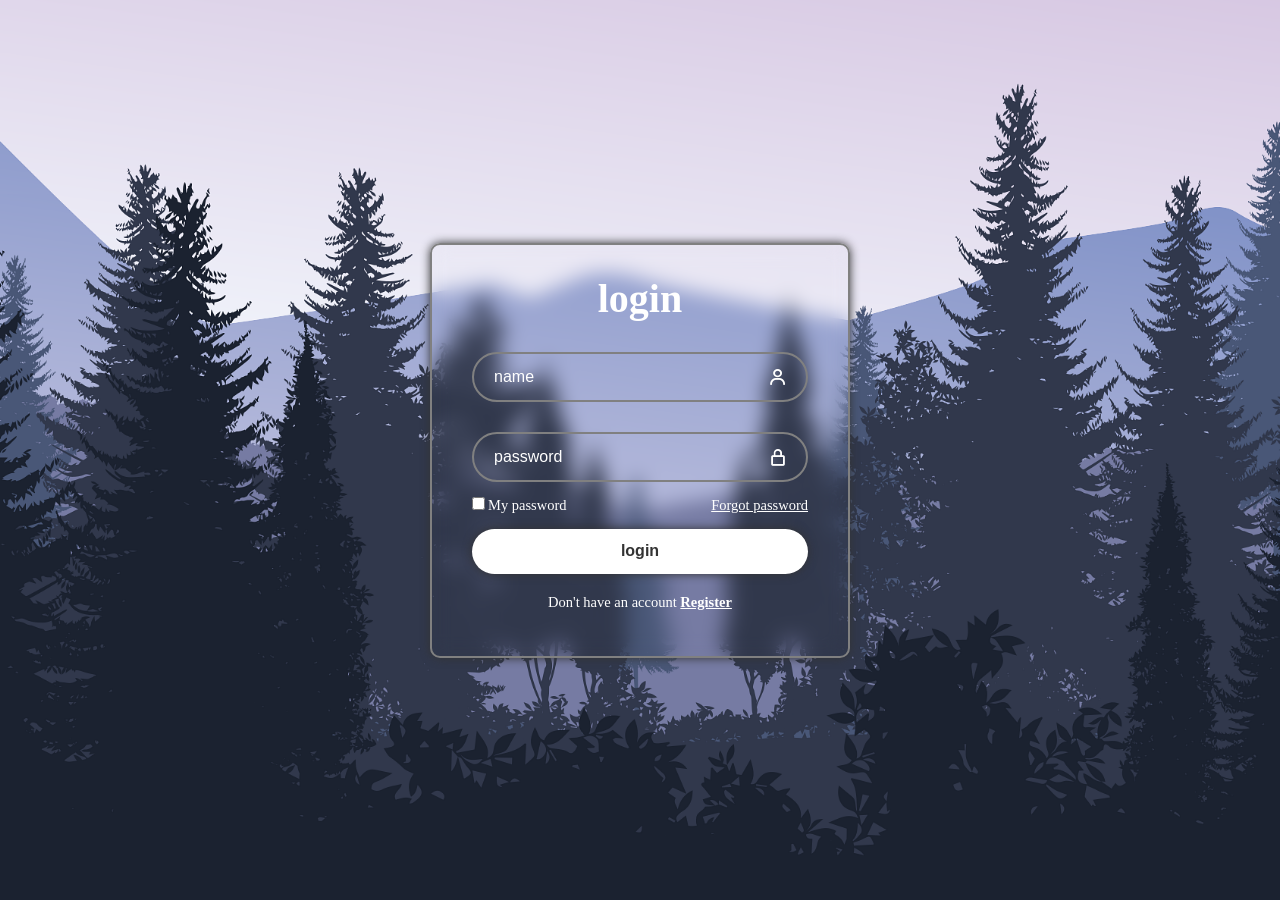
<file: portfolio/index.html>
<!DOCTYPE html>
<html lang="en">
<head>
  <meta charset="UTF-8">
  <meta name="viewport" content="width=device-width, initial-scale=1.0">
  <title>form</title><link rel="stylesheet" href="portfolio style.css">
  <link href='https://unpkg.com/boxicons@2.1.4/css/boxicons.min.css' rel='stylesheet'> 
</head>
<body>
  <div class="form">
    <form action="">
      <h1>login</h1>
      <div class="box">
        <input type="text" name="fname" placeholder="name">
        <i class='bx bx-user'></i>
      </div>
      <div class="box">
        <input type="password" name="password" placeholder="password">
        <i class='bx bx-lock-alt' ></i>
      </div>
      <div class="forgot">
        <label><input type="checkbox">My password</label>
        <a href="#">Forgot password</a>
      </div>
      <div>
        <button type="submit" class="login">login</button>
      </div>
      <div class="account">
        <p>Don't have an account <a href="#">Register</a></p>
      </div>
    </form>
  </div>
</body>
</html>
</file>
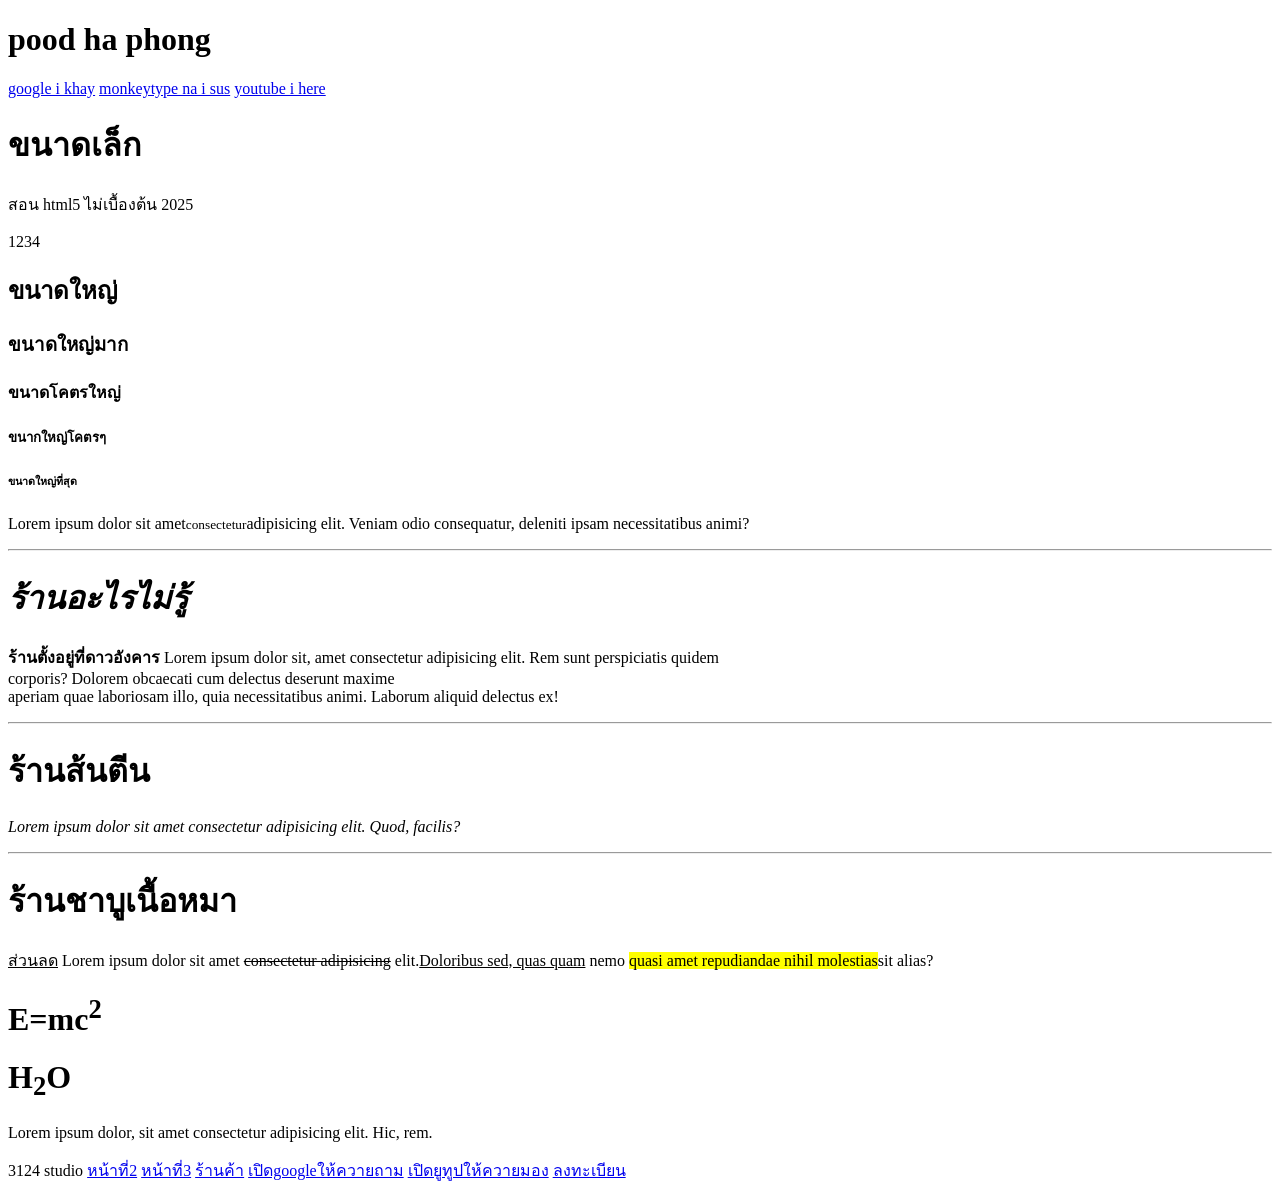
<file: html web/image/index.html>
<!DOCTYPE html>
<html lang="en">
<head>
    <!--ข้อมูลไม่พื้นฐานของเว็บไซต์-->
    <meta charset="UTF-8">
    <meta name="viewport" content="width=device-width, initial-scale=1.0">
    <meta name="description" content="เว็บเกี่ยวกับ phong mang">
    <meta name="author" comtent="gu mai ru">
    <meta name="keywords" content="gu mai care">
    <!--หัวข้อท้ายเว็บ อุอิอาอิ-->
    <title>i khuy</title>
</head>
<body>
    <h1>pood ha phong</h1> <!--หัวข้อเรื่องโง่ๆ-->
    <!-- เปิดหน้ามึงเพื่อค้นหา -->
    <a href="http://www.google.com" target="_blank">google i khay</a>
    <a href="https://monkeytype.com/" target="_blank">monkeytype na i sus</a>
    <a href="https://www.youtube.com/" target="_blank">youtube i here</a>
    <h1>ขนาดเล็ก</h1>
    <p>สอน html5 ไม่เบื้องต้น 2025</p>
    1234
    <h2>ขนาดใหญ่</h2>
    <h3>ขนาดใหญ่มาก</h3>
    <h4>ขนาดโคตรใหญ่</h4>
    <h5>ขนากใหญ่โคตรๆ</h5>
    <h6>ขนาดใหญ่ที่สุด</h6>
    <p>Lorem ipsum dolor sit amet<small>consectetur</small>adipisicing elit. 
    Veniam odio consequatur, deleniti ipsam necessitatibus animi?</p>
    <hr>
    <h1><i>ร้านอะไรไม่รู้</i></h1>
    <p><strong>ร้านตั้งอยู่ที่</strong><b>ดาวอังคาร</b> Lorem ipsum dolor sit,
         amet consectetur adipisicing
    elit. Rem sunt perspiciatis quidem <br>corporis? Dolorem obcaecati cum 
    delectus deserunt maxime<br> aperiam quae laboriosam illo, quia necessitatibus 
    animi. Laborum aliquid delectus ex!</p>
    <hr> <!--สร้างเส้นคั่น-->
    <h1>ร้านส้นตีน</h1>
    <p><i>Lorem ipsum dolor sit amet consectetur adipisicing elit. 
    Quod, facilis?</i></p>
    <hr><!--สร้างเส้นคั่น-->
    <h1>ร้านชาบูเนื้อหมา</h1>
    <p> <u>ส่วนลด</u> Lorem ipsum dolor sit amet
    <del>consectetur adipisicing</del> elit.<ins>Doloribus sed, quas quam</ins>
    nemo <mark>quasi amet repudiandae nihil
    molestias</mark>sit alias?</p>
    <H1>E=mc<sup>2</sup></H1>
   <h1>H<sub>2</sub>O</h1>
   <p>Lorem ipsum dolor, sit amet consectetur adipisicing elit. Hic, rem.</p>
   3124 studio
   <!-- internal =>เชื่อมโยงเว็บในไฟล์เดียวกัน-->
   <a href="page2.html" target="_blank">หน้าที่2</a>
<!--ถ้าไม่อยากให้มีการเปิดแท็บใหม่ขึ้นมาให้เอา target blankออก-->
<!--เช่น-->
<a href="page3.html" >หน้าที่3</a>

<a href="shopping/shop.html" target="_blank">ร้านค้า</a>
   <!-- external =>เชื่อมโยงเว็บข้างนอก-->   
    <a href="http://www.google.com" target="_blank">เปิดgoogleให้ควายถาม</a>
    <a href="http://www.youtube.com"target="_blank">เปิดยูทูปให้ควายมอง</a>
    <a href="form.html" terget="_blank">ลงทะเบียน</a>
</body>
</html>
</file>
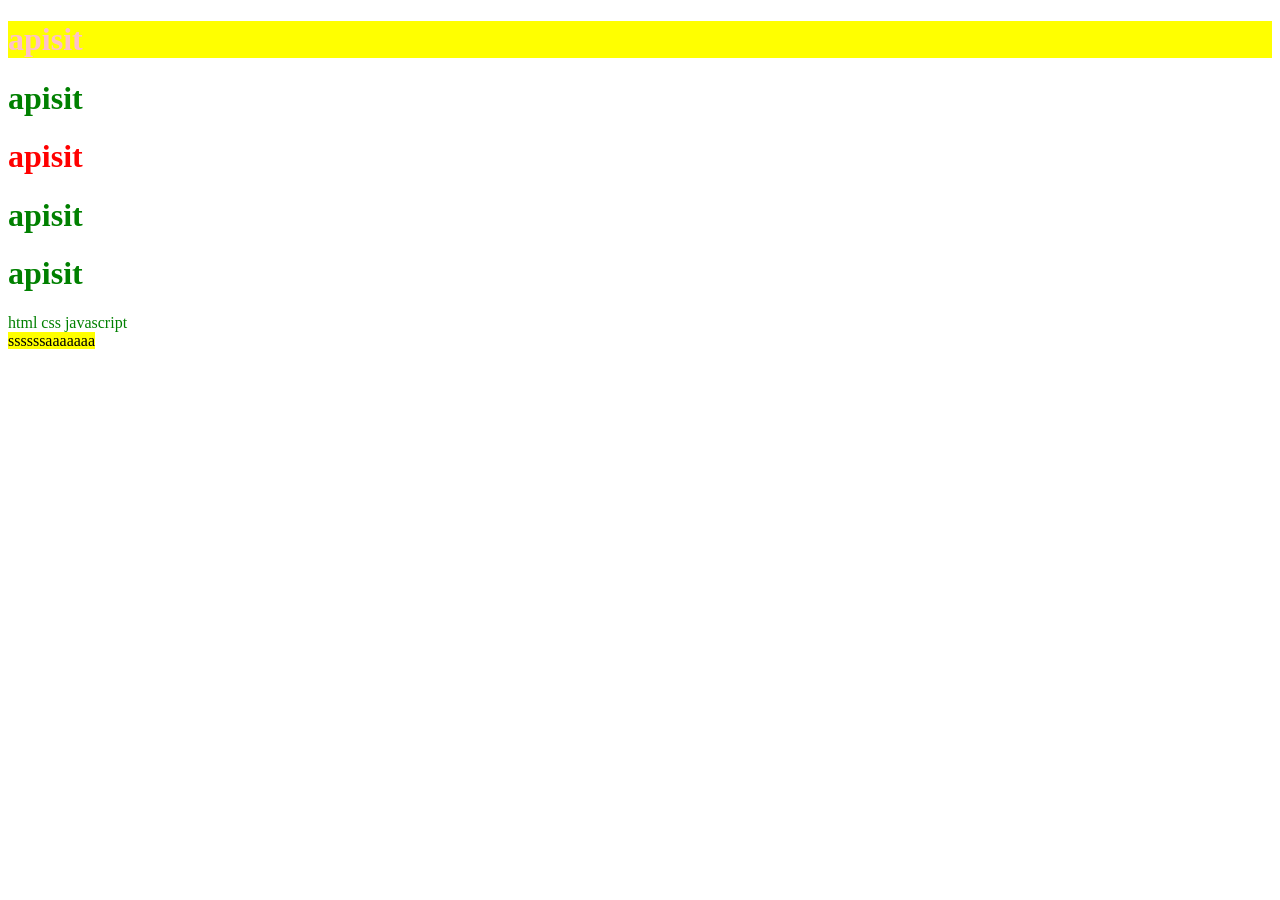
<file: html web/image/classid.html>
<!DOCTYPE html>
<html lang="en">
<head>
    <meta charset="UTF-8">
    <meta name="viewport" content="width=device-width, initial-scale=1.0">
    <title>Document</title>
    <style>
        h1{
            color:red;
        }
        .b{
            color:green;
        }
        #a{
            color:pink;
        }
        .a{
            background-color:yellow;
        }
    </style>
</head>
<body>
    <h1 class="a" id="a">apisit</h1>
    <h1 class="b">apisit</h1>   
    <h1 id="b">apisit</h1>
    <h1 id="c" class="b">apisit</h1>
    <h1 class="b">apisit</h1>

    <div class="b">
        html css javascript
    </div>
    <span class="a">
        ssssssaaaaaaa
    </span>
</body>
</html>
</file>
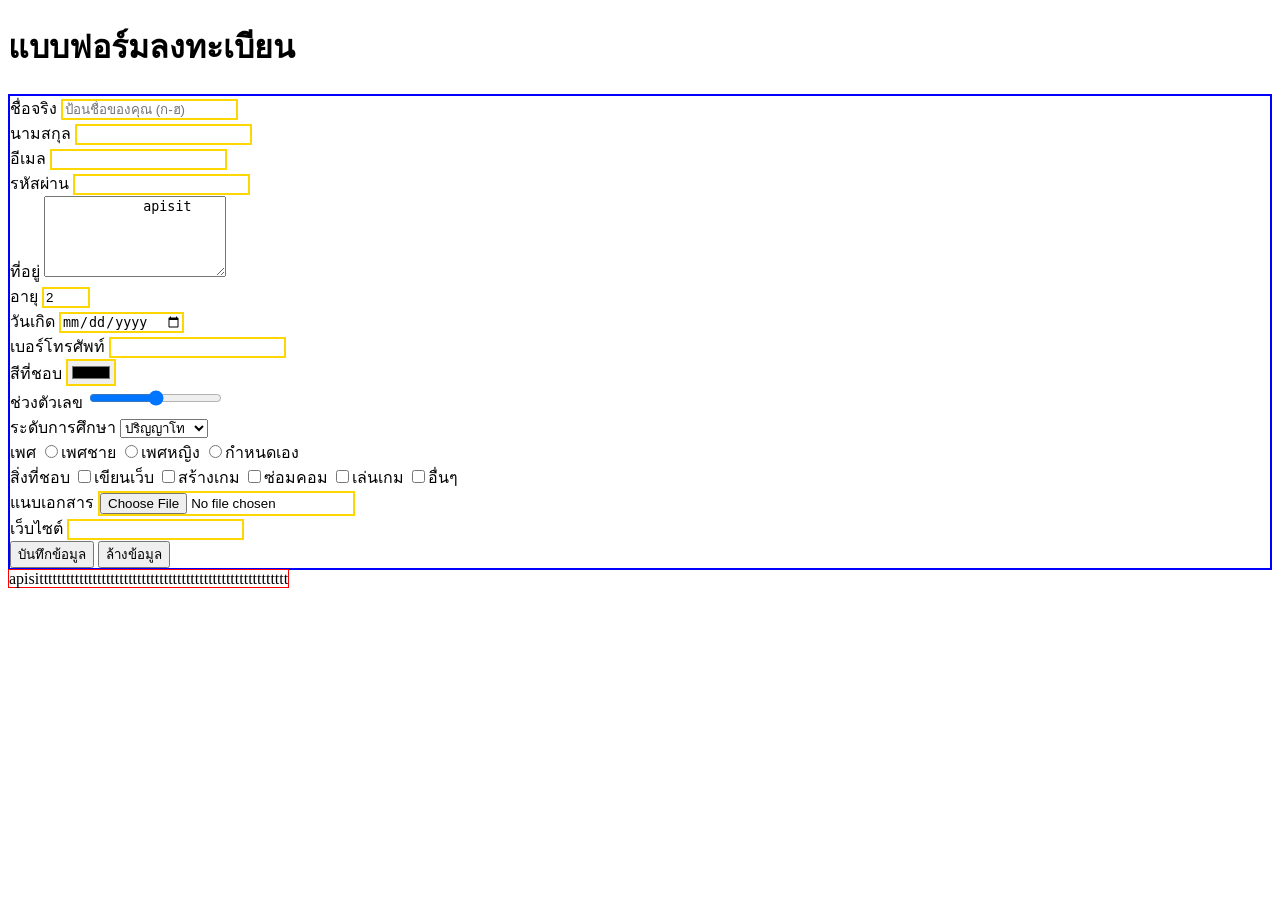
<file: html web/image/form.html>
<!DOCTYPE html>
<html lang="en">
<head>
    <meta charset="UTF-8">
    <meta name="viewport" content="width=device-width, initial-scale=1.0">
    <title>ลงทะเบียน</title>
    <style>
        form{
            border: 2px solid blue;
        }
        input{
            border:2px solid gold ;
        }
    </style>
</head>
<body>
    <h1>แบบฟอร์มลงทะเบียน</h1>
    <form>
        <div>
            <label for="firstname">ชื่อจริง</label>
            <input type="text" name="fname" placeholder="ป้อนชื่อของคุณ (ก-ฮ)" required>
        </div>
        <div>
            <label for="lastname">นามสกุล</label>
            <input type="text" name="lname">
        </div>
        <div>
            <label for="lastname">อีเมล</label>
            <input type="email" name="e mail" required>
        </div>
        <div>
            <label for="lastname">รหัสผ่าน</label>
            <input type="password" name="password">
        </div>
       <div>
        <label for="">ที่อยู่</label>
        <textarea name="" id="" cols="20" rows="5" readonly>
            apisit
        </textarea>
       </div>
       <div>
        <label for="lastname">อายุ</label>
        <input type="number" name="age" min="0" max="10" value="2" readonly>
    </div>
    <div>
        <label for="lastname">วันเกิด</label>
        <input type="date" name="birthdate">
    </div>
    <div>
        <label for="lastname">เบอร์โทรศัพท์</label>
        <input type="tel" name="tel">
    </div>
    <div>
        <label for="lastname">สีที่ชอบ</label>
        <input type="color" name="color">
    </div>
    <div>
        <label for="lastname">ช่วงตัวเลข</label>
        <input type="range" name="rangenumber" value="50">
    </div>
    <div>
        <label for="lastname">ระดับการศึกษา</label>
        <select name="edu" id="">
            <option value="มัธยมศึกษา">มัธยมศึกษา</option>
            <option value="ปริญญาตรี">ปริญญาตรี</option>
            <option value="ปริญญาโท" selected>ปริญญาโท</option>
        </select>
        </div>
        <div>
            <label for="lastname">เพศ</label>
            <input type="radio" name="gender">เพศชาย
            <input type="radio" name="gender">เพศหญิง
            <input type="radio" name="gender">กำหนดเอง
        </div>
        <div>
            <label for="lastname">สิ่งที่ชอบ</label>
            <input type="checkbox" name="fav">เขียนเว็บ
            <input type="checkbox" name="fav">สร้างเกม
            <input type="checkbox" name="fav">ซ่อมคอม
            <input type="checkbox" name="fav">เล่นเกม
            <input type="checkbox" name="fav">อื่นๆ
            </div>
            <div>
                <label for="lastname">แนบเอกสาร</label>
                <input type="file">
            </div>
            <div>
                <label for="lastname">เว็บไซต์</label>
                <input type="url">
            </div>
            <div>
                <button type="submit">บันทึกข้อมูล</button>
                <button type="reset">ล้างข้อมูล</button>
            </div>
    </form>
    <span style="border:1px solid red ;">apisitttttttttttttttttttttttttttttttttttttttttttttttttttttttt</span>
</body>
</html>
</file>
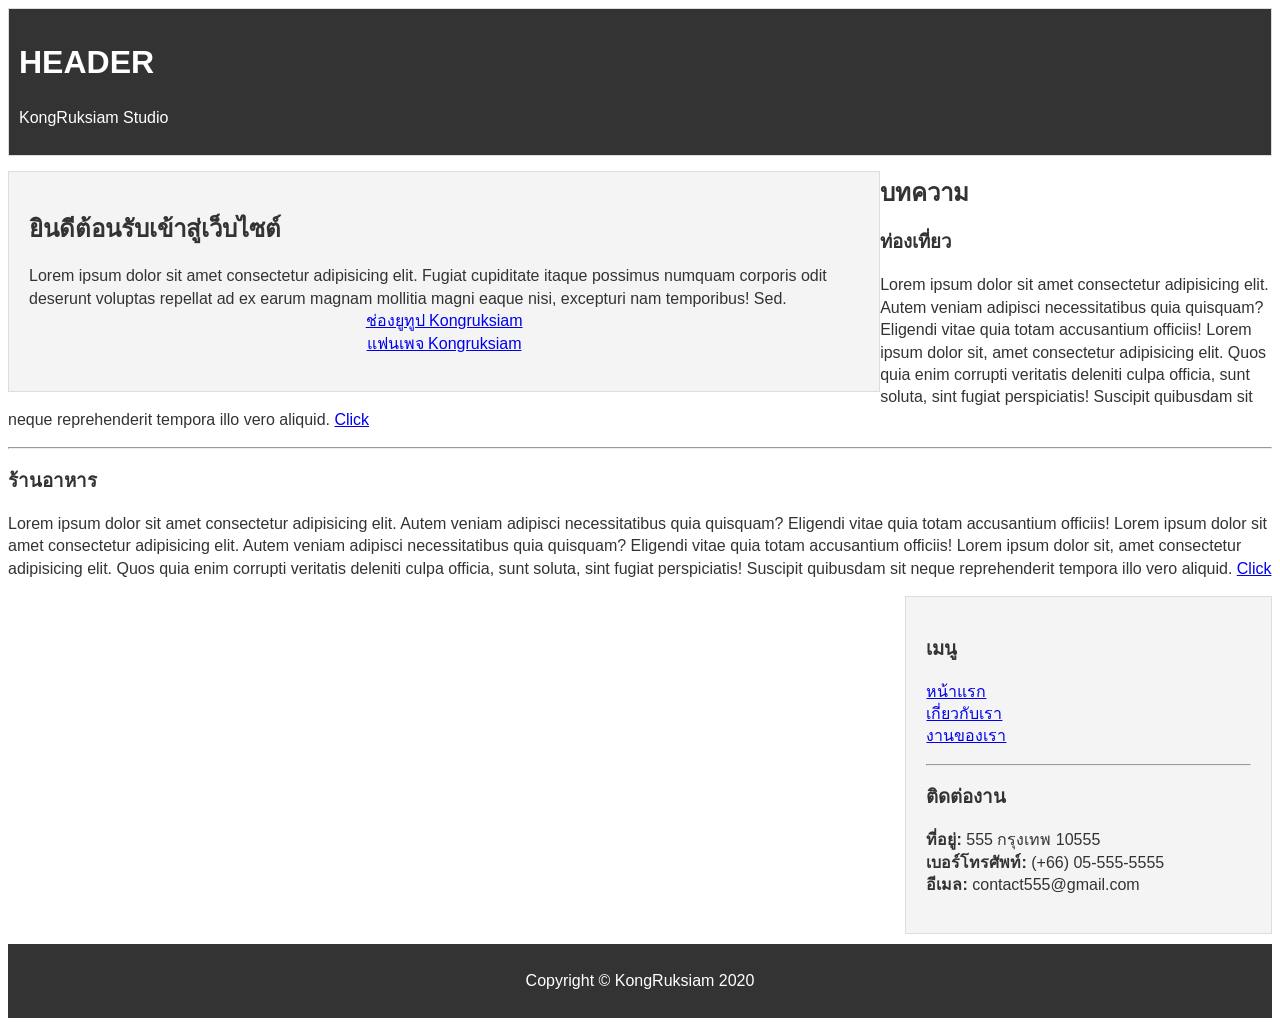
<file: html web/image/semantic.html>
<!DOCTYPE html>
<html lang="en">
  <head>
    <meta charset="UTF-8" />
    <meta name="viewport" content="width=device-width, initial-scale=1.0" />
    <meta http-equiv="X-UA-Compatible" content="ie=edge" />
    <title>HTML5 Semantic</title>
    <style>
      * {
        box-sizing: border-box;
      }

      ul {
        padding: 0;
        list-style: none;
      }

      body {
        font-family: Arial, Helvetica, sans-serif;
        color: #333;
        line-height: 1.4;
      }

      #header {
        margin-bottom: 15px;
        background: #333;
        color: #fff;
        padding: 10px;
      }

      #main {
        float: left;
        width: 69%;
      }

      #sidebar {
        float: right;
        width: 29%;
      }

      .clr {
        clear: both;
      }

      #footer {
        background: #333;
        color: #fff;
        padding: 10px;
      }

      .text-center {
        display: block;
        text-align: center;
      }

      .card {
        border: 1px solid #ddd;
        background: #f4f4f4;
        padding: 20px;
        margin-bottom: 10px;
      }
    </style>
  </head>
  <body>
    <!-- Header -->
    <header id="header" class="card">
      <h1>HEADER</h1>
      <p>KongRuksiam Studio</p>
    </header>

    <!-- Main Content -->
    <main id="main">
      <!-- Welcome Section -->
      <section id="welcome" class="card">
        <h2>ยินดีต้อนรับเข้าสู่เว็บไซต์</h2>
        <p>
          Lorem ipsum dolor sit amet consectetur adipisicing elit. Fugiat
          cupiditate itaque possimus numquam corporis odit deserunt voluptas
          repellat ad ex earum magnam mollitia magni eaque nisi, excepturi nam
          temporibus! Sed. <br />
          <a href="#" class="text-center">ช่องยูทูป Kongruksiam</a>
          <a href="#" class="text-center">แฟนเพจ Kongruksiam</a>
        </p>
    </main>
      <!-- Blog Section -->
      <section id="blog">
        <h2>บทความ</h2>
        <!-- Article One -->
        <article class="article">
          <h3>ท่องเที่ยว</h3>
          <p>
            Lorem ipsum dolor sit amet consectetur adipisicing elit. Autem
            veniam adipisci necessitatibus quia quisquam? Eligendi vitae quia
            totam accusantium officiis!
            Lorem ipsum dolor sit, amet consectetur adipisicing elit. 
            Quos quia enim corrupti veritatis deleniti culpa officia, sunt soluta, 
            sint fugiat perspiciatis! Suscipit quibusdam sit neque reprehenderit tempora illo vero aliquid.
            <a href="#">Click</a>
          </p>
        </article>
        <hr>
        <!-- Article Two -->
        <article class="article">
          <h3>ร้านอาหาร</h3>
          <p>
            Lorem ipsum dolor sit amet consectetur adipisicing elit. Autem
            veniam adipisci necessitatibus quia quisquam? Eligendi vitae quia
            totam accusantium officiis!
            Lorem ipsum dolor sit amet consectetur adipisicing elit. Autem
            veniam adipisci necessitatibus quia quisquam? Eligendi vitae quia
            totam accusantium officiis!
            Lorem ipsum dolor sit, amet consectetur adipisicing elit. 
            Quos quia enim corrupti veritatis deleniti culpa officia, sunt soluta, 
            sint fugiat perspiciatis! Suscipit quibusdam sit neque reprehenderit tempora illo vero aliquid.
            <a href="#">Click</a>
          </p>
        </article>
      </section>
    </main>

    <!-- Sidebar-->
    <aside id="sidebar" class="card">
      <h3>เมนู</h3>
      <!-- Navigation -->
      <ul id="main-nav">
        <li><a href="#">หน้าแรก</a></li>
        <li><a href="#">เกี่ยวกับเรา</a></li>
        <li><a href="#">งานของเรา</a></li>
      </ul>
      <hr />
      <h3>ติดต่องาน</h3>
      <ul>
        <li><strong>ที่อยู่:</strong> 555 กรุงเทพ 10555</li>
        <li><strong>เบอร์โทรศัพท์:</strong> (+66) 05-555-5555</li>
        <li><strong>อีเมล:</strong> contact555@gmail.com</li>
      </ul>
    </aside>

    <div class="clr"></div>

    <!-- Footer -->
    <footer id="footer">
      <p class="text-center">Copyright &copy; KongRuksiam 2020</p>
    </footer>
  </body>
</html>
</file>
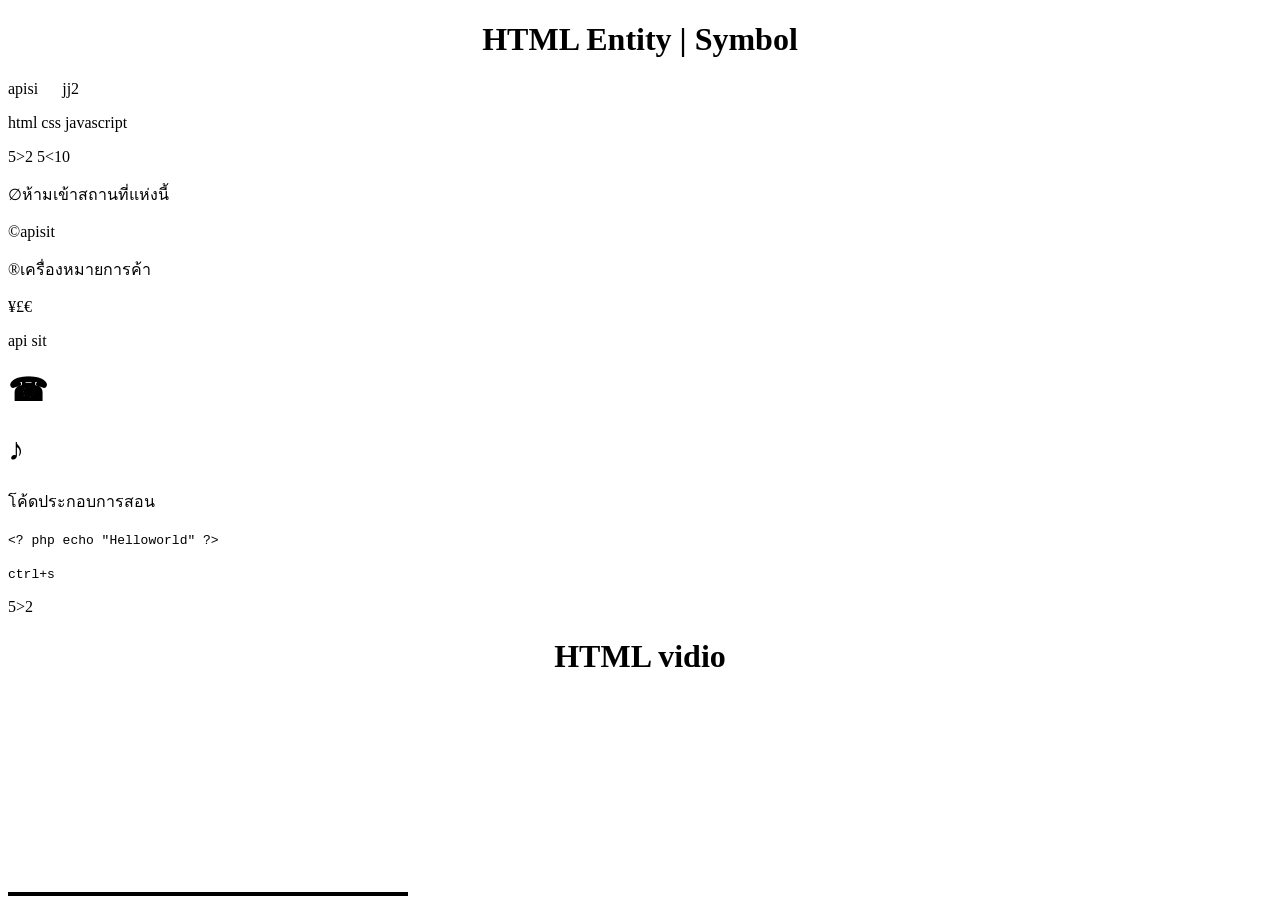
<file: html web/image/symbol.html>
<!DOCTYPE html>
<html lang="en">
<head>
    <meta charset="UTF-8">
    <meta name="viewport" content="width=device-width, initial-scale=1.0">
    <title>HTML entities</title>
</head>
<body>
    <h1 align="center">HTML Entity | Symbol</h1>
    <p>apisi&nbsp;&nbsp;&nbsp;&nbsp;&nbsp;&nbsp;jj2</p>
    <p>html&nbsp;css&nbsp;javascript</p>
    5&gt;2
    5&lt;10
    <p> &empty;ห้ามเข้าสถานที่แห่งนี้</p>
    <p> &copy;apisit</p>
    <p> &reg;เครื่องหมายการค้า</p>
    <p>&yen;&pound;&euro;</p>
    <p>api&Tab;sit</p>
    <h1>&phone;</h1>
    <h1>&sung;</h1>

    <p>โค้ดประกอบการสอน</p>
    <code>
        &lt;? php echo "Helloworld" ?&gt;
    </code>
    <p>
    <kbd>ctrl+s</kbd>
    </p>
    5&gt;2
    <h1 align="center">HTML vidio</h1>
    <video controls width="400px" height="4oopx">
        <source arc="vidio/videoplayback.mp4" type="video/mp4">
    </video>
    <iframe src="https://www.youtube.com/embed/jdPfYP2mG2Y?si=ugNK8dmKmcA4HU7D" frameborder="0" width="400" height="200"></iframe>
    <audio>
        <source>
    </audio>   
</body>
</html>
</file>
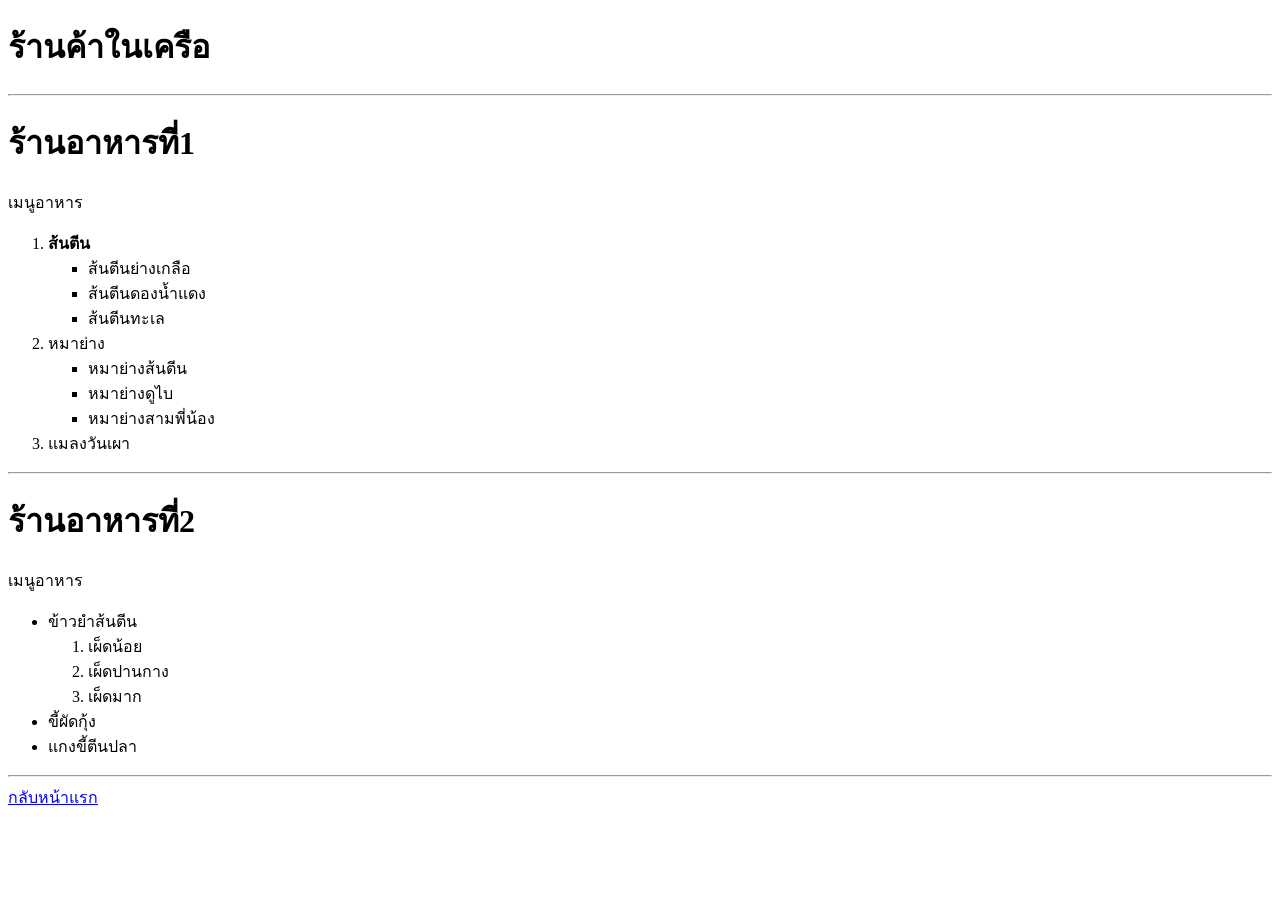
<file: html web/shopping/shop.html>
<!DOCTYPE html>
<html lang="en">
<head>
    <meta charset="UTF-8">
    <meta name="viewport" content="width=device-width, initial-scale=1.0">
    <title>Document</title>
</head>
<body>
    <h1>ร้านค้าในเครือ</h1>
    <hr>
    <h1>ร้านอาหารที่1</h1>
    <p>เมนูอาหาร</p>
    <ol type="1">
        <li> <b>ส้นตีน</b>
            <ul type="square">
                <li>ส้นตีนย่างเกลือ</li>
                <li>ส้นตีนดองน้ำแดง</li>
                <li>ส้นตีนทะเล</li>
            </ul>
        </li>
        <li>หมาย่าง
            <ul type="square">
            <li>หมาย่างส้นตีน</li>
            <li>หมาย่างดูไบ</li>
            <li>หมาย่างสามพี่น้อง</li>
            </ul>
        </li>
        <li>แมลงวันเผา</li>
    </ol> 
    <hr>
    <h1>ร้านอาหารที่2</h1>
    <p>เมนูอาหาร</p>
    <ul type="disc">
        <li>ข้าวยำส้นตีน
            <ol type="1">
                <li>เผ็ดน้อย</li>
                <li>เผ็ดปานกาง</li>
                <li>เผ็ดมาก</li>
            </ol>
        </li>
        <li>ขี้ผัดกุ้ง</li>
        <li>แกงขี้ตีนปลา</li>
    </ul>
    <hr>
    <a href="../index.html">กลับหน้าแรก</a>
</body>
</html>
</file>
<file: portfolio/portfolio style.css>
*{
     margin: 0; 
     padding: 0; 
     box-sizing: border-box;
}
body{
    display: flex;
    justify-content: center;
    align-items: center;
    min-height: 100vh;
    background: url(image/mountain-4823516_1920.png) no-repeat;
    background-size: cover;
    background-position: center;
}
div.form{
    width: 420px;
    background: transparent;
    border: 2px solid gray;
    backdrop-filter: blur(10px);
    box-shadow: 0 0 10px #333;
    color: white;
    border-radius: 10px;
    padding: 30px 40px; 
}
div.form h1{
    font-size: 40px;
    text-align: center;
}
div.form .box{
    position: relative;
    width: 100%;
    height: 50px;
    margin: 30px 0;
}
.box input{
    width: 100%;
    height: 100%;
    background: transparent;
    border: none;
    outline: none;
    border: 2px solid gray;
    border-radius: 40px;
    font-size: 16px;
    color: white;
    padding: 20px 45px 20px 20px;
}
.box input::placeholder{
    color: white;
}
.box i{
    position: absolute;
    right: 20px;
    top: 50%;
    transform: translateY(-50%);
    font-size: 20px;
    color: white;
}.form .forgot{
    display: flex;
    justify-content: space-between;
    font-size: 14.5px;
    margin: -15px 0 15px;
}
.forgot label input{
    accent-color: gray;
    margin-right: 3px;
}
.forgot a{
    color: white;
    text-decoration: underline;
}
.forgot a:hover{
    text-decoration: none;
}
.form .login{
    width: 100%;
    height: 45px;
    background: white;
    border: none;
    outline: none;
    border-radius: 40px;
    box-shadow: 0 0 10px #333;
    cursor: pointer;
    font-size: 16px;
    color: #333;
    font-weight: 600;

}
.form .account{
    font-size: 14.5px;
    text-align: center;
    margin: 20px 0 15px;
}
.account p a{
    color: white;
    text-decoration: underline;
    font-weight: 600;
}
.account p a:hover{
    text-decoration: none;
}
</file>
